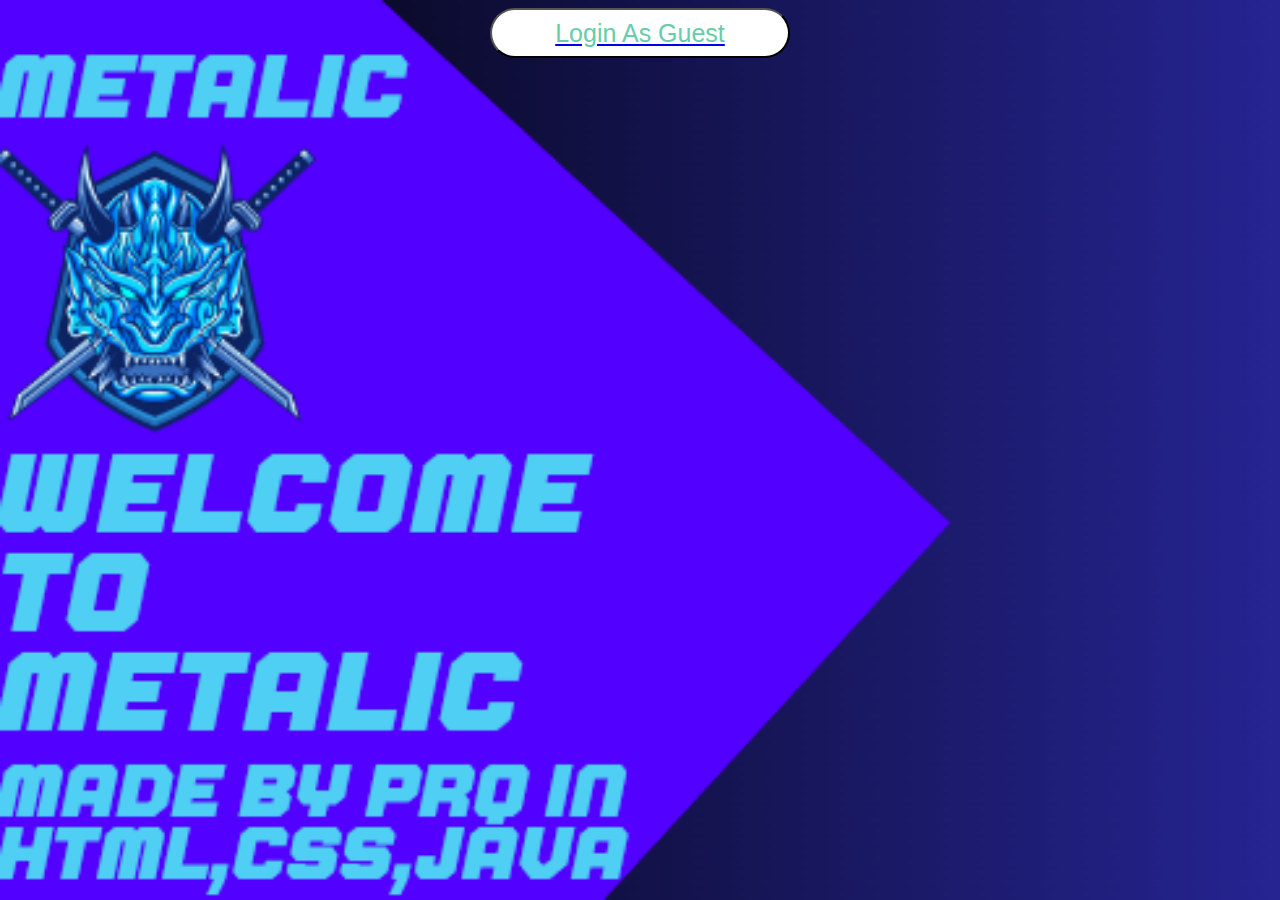
<file: Index.html>
<!DOCTYPE html> 
<html>
    <body>
        <link rel="stylesheet" href="dashboard.css">
        <head>
            <title>Metalic</title>
            <a href="Dashboard.html">
            <button>Login As Guest</button>
        </a>
            
        </head>
    </body>
</html>
</file>
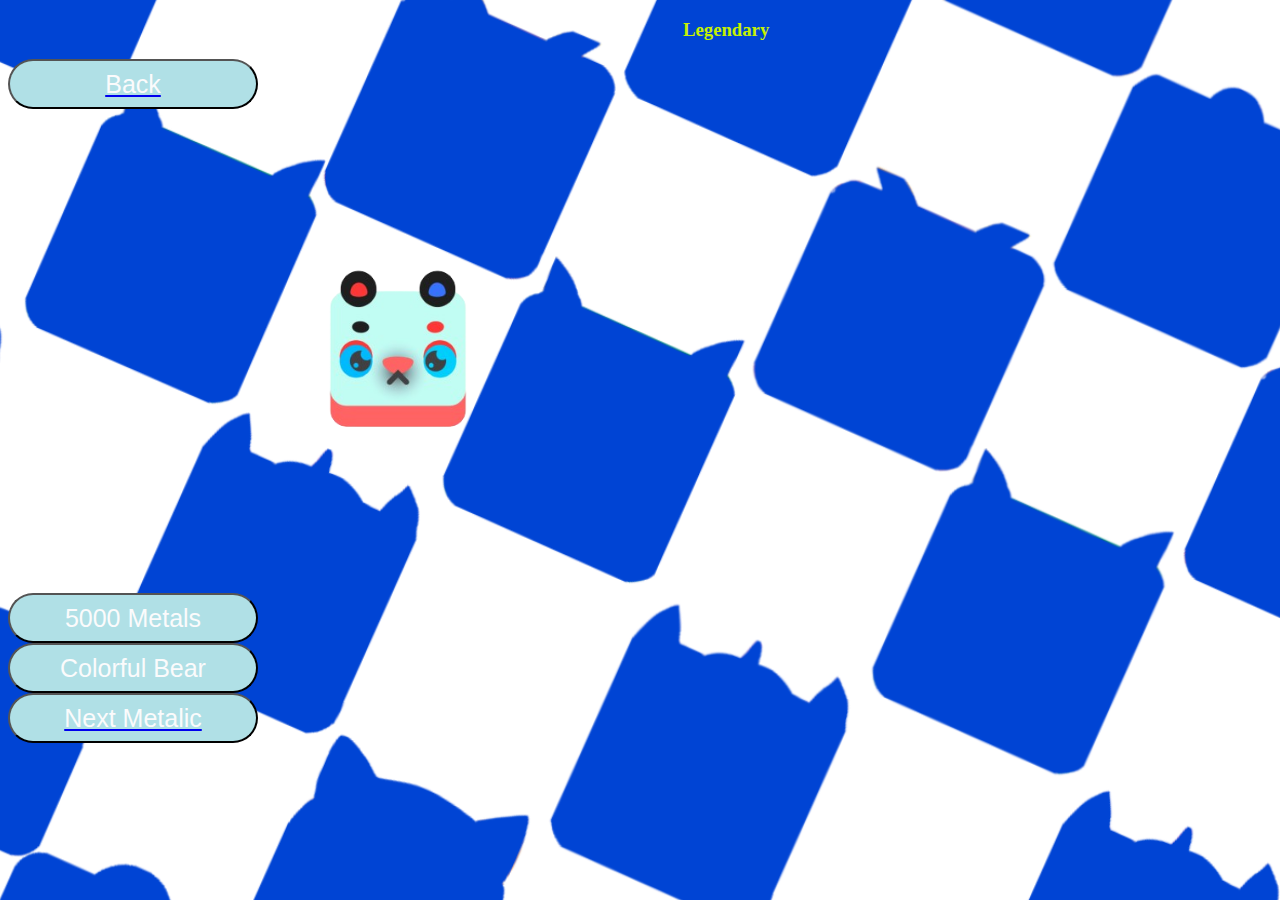
<file: Colorful Panda.html>
<!DOCTYPE html> 
<html>
    <body>
        <link rel="stylesheet" href="colorful panda.css">
        <link rel="stylesheet" href="index.css">
        <head>
            <title>Metalic</title>
            <h3>Legendary</h3>
            <a href="Holo Bear.html">
                <button>Back</button>
            </a>
                    <img src="Colorful Panda.png" alt="">
                    <button> 5000 Metals</button>
                    <button>Colorful Bear</button>
                    <a href="Colorful Panda.html">
                    <button>Next Metalic</button>
                     </a>
                
        </head>
    </body>
</html>
</file>
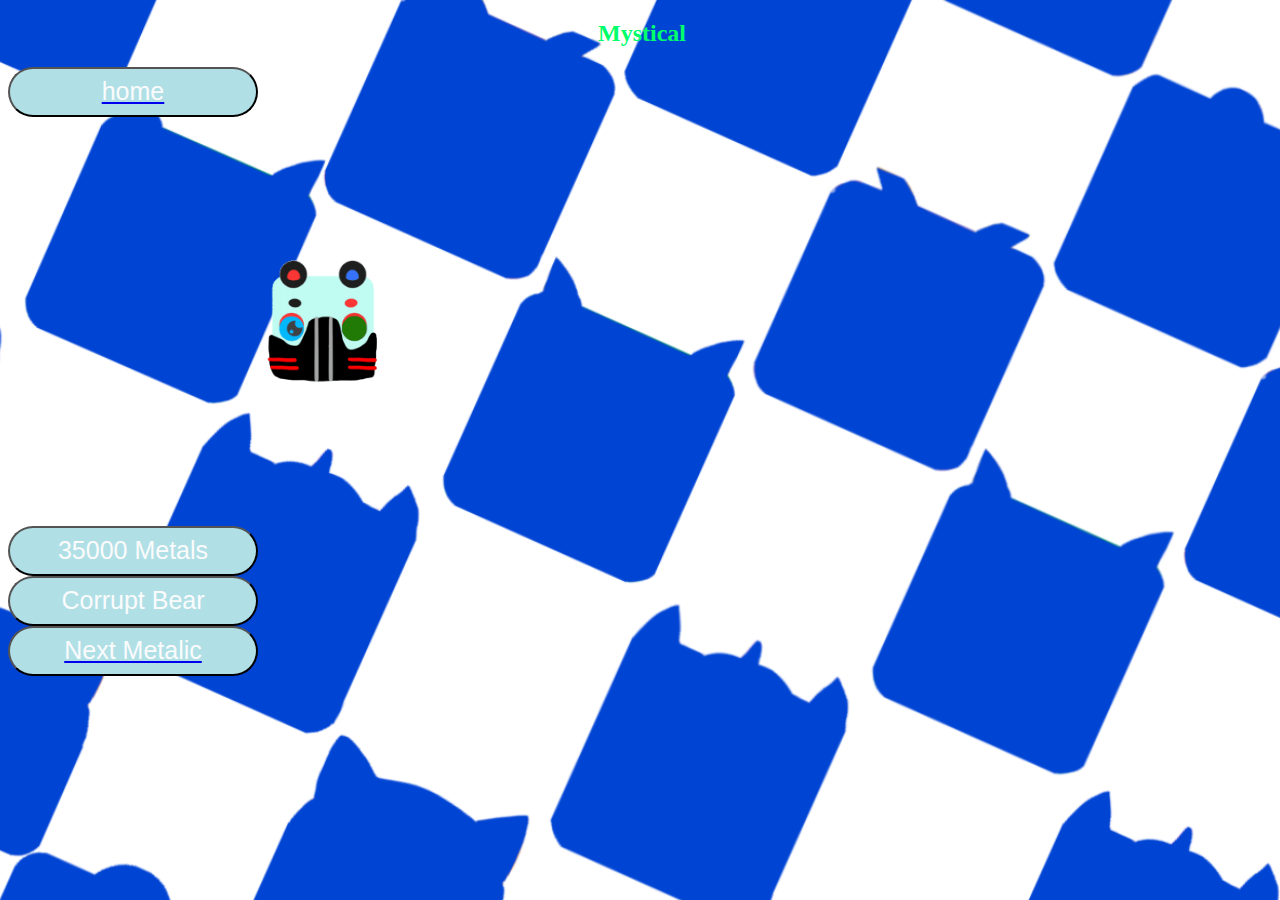
<file: Corrupt Bear.html>
<!DOCTYPE html> 
<html>
    <body>
        <link rel="stylesheet" href="market.css">
        <link rel="stylesheet" href="index.css">
        <head>
            <title>Metalic</title>
            <h2>Mystical</h2>
            <a href="Dashboard.html">
                <button>home</button>
            </a>
                    <img src="output-onlinegiftools.gif" alt="">
                    <button>35000 Metals</button>
                    <button>Corrupt Bear</button>
                    <a href="Corrupt Pig.html">
                    <button>Next Metalic</button>
                     </a>
                
        </head>
    </body>
</html>
</file>
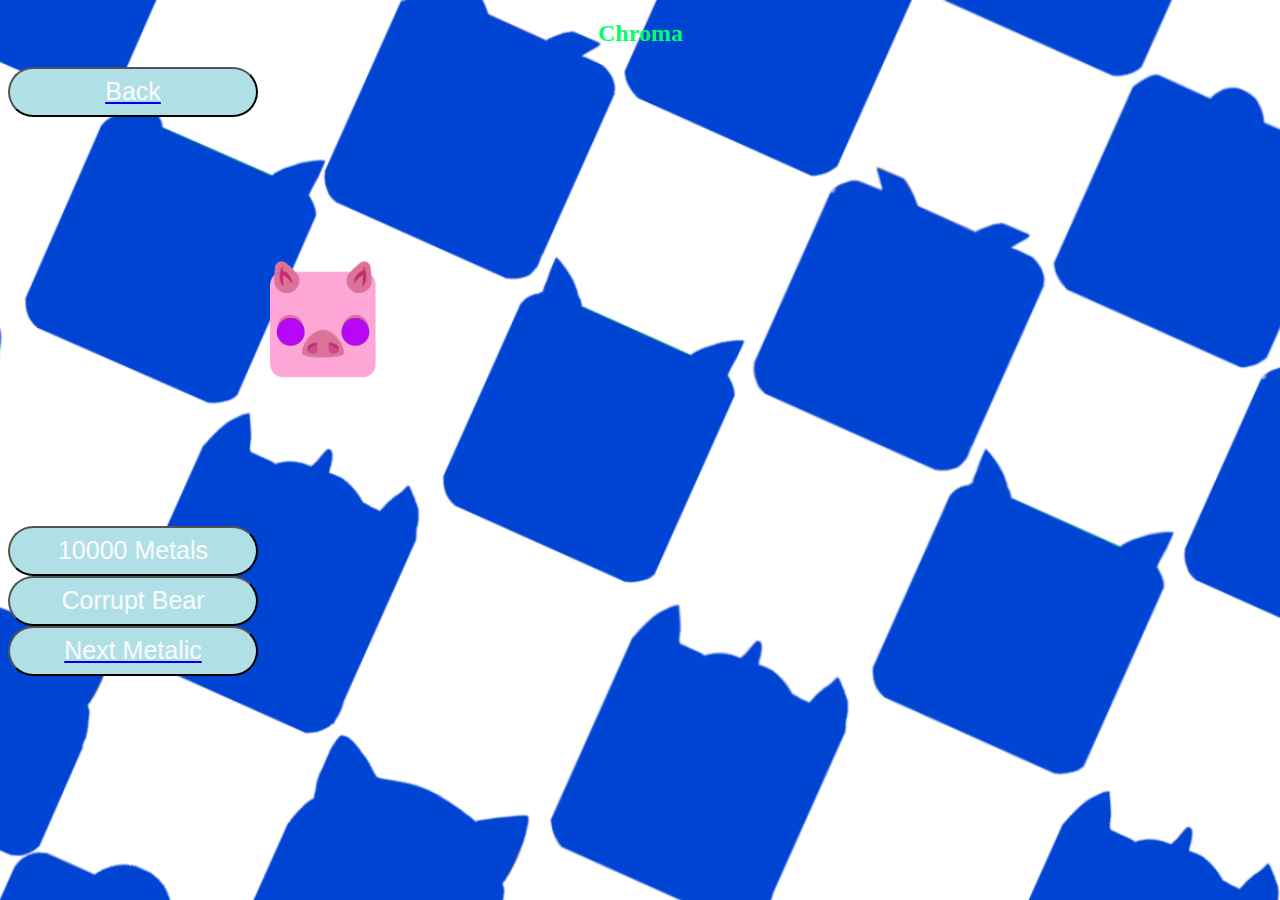
<file: Corrupt Pig.html>
<!DOCTYPE html> 
<html>
    <body>
        <link rel="stylesheet" href="market.css">
        <link rel="stylesheet" href="index.css">
        <head>
            <title>Metalic</title>
            <h2>Chroma</h2>
            <a href="Corrupt Bear.html">
                <button>Back</button>
            </a>
                    <img src="output-onlinegiftools.png" alt="">
                    <button>10000 Metals</button>
                    <button>Corrupt Bear</button>
                    <a href="Holo Bear.html">
                    <button>Next Metalic</button>
                     </a>
                
        </head>
    </body>
</html>
</file>
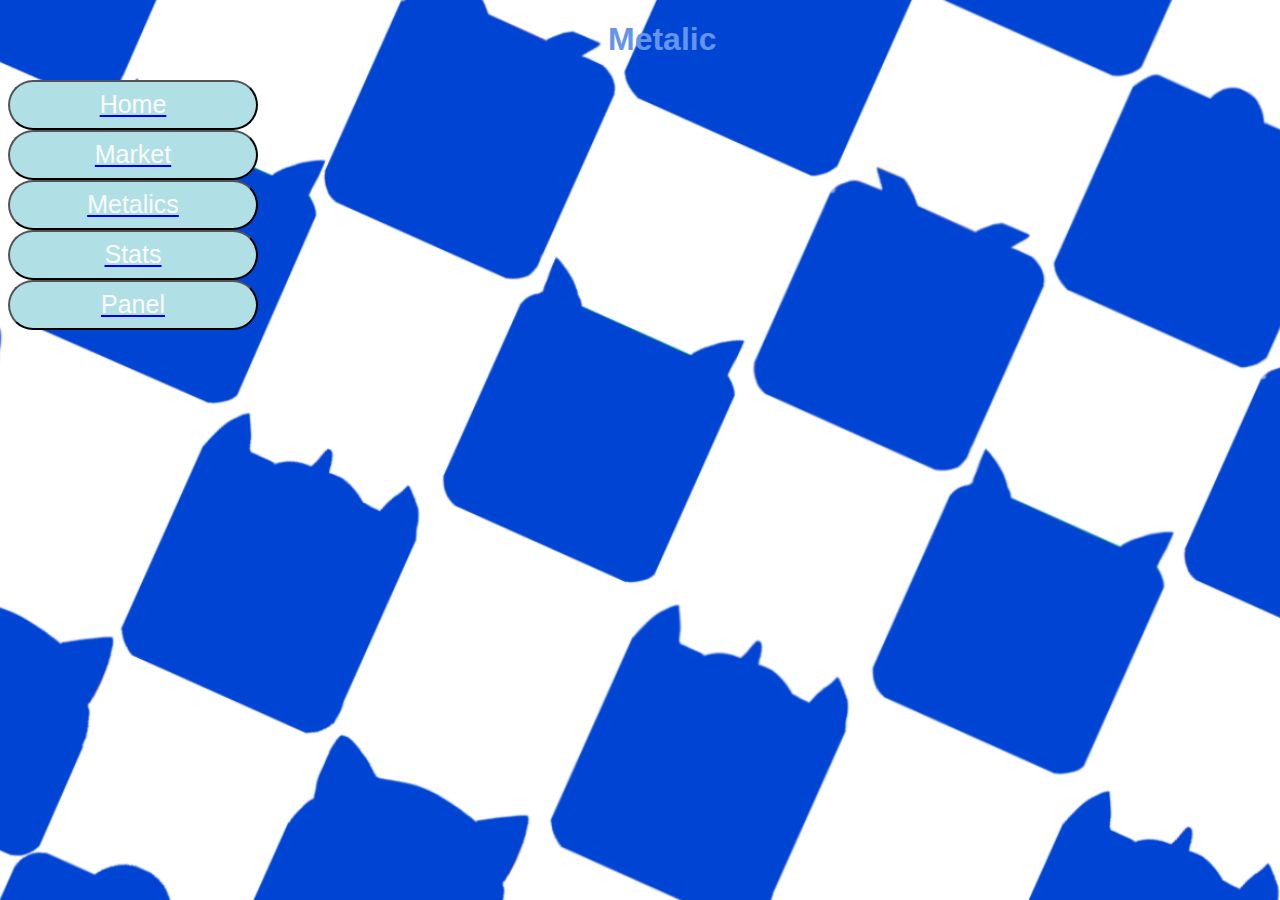
<file: market.html>
<!DOCTYPE html> 
<html>
    <body>
        <link rel="stylesheet" href="index.css">
        <head>
            <title>Metalic</title>
            <h1>Metalic</h1>
            <a href="Dashboard.html">
                <button>Home</button>
            </a>
            <a href="Corrupt Bear.html">
                <button>Market</button>
            </a>
            <a href="metalic.html">
                <button>Metalics</button>
                <a href="stats.html">
                    <button>Stats</button>
                </a>
                <a href="panel.html">
                    <button>Panel</button>
                </a>
        </head>
    </body>
</html>
</file>
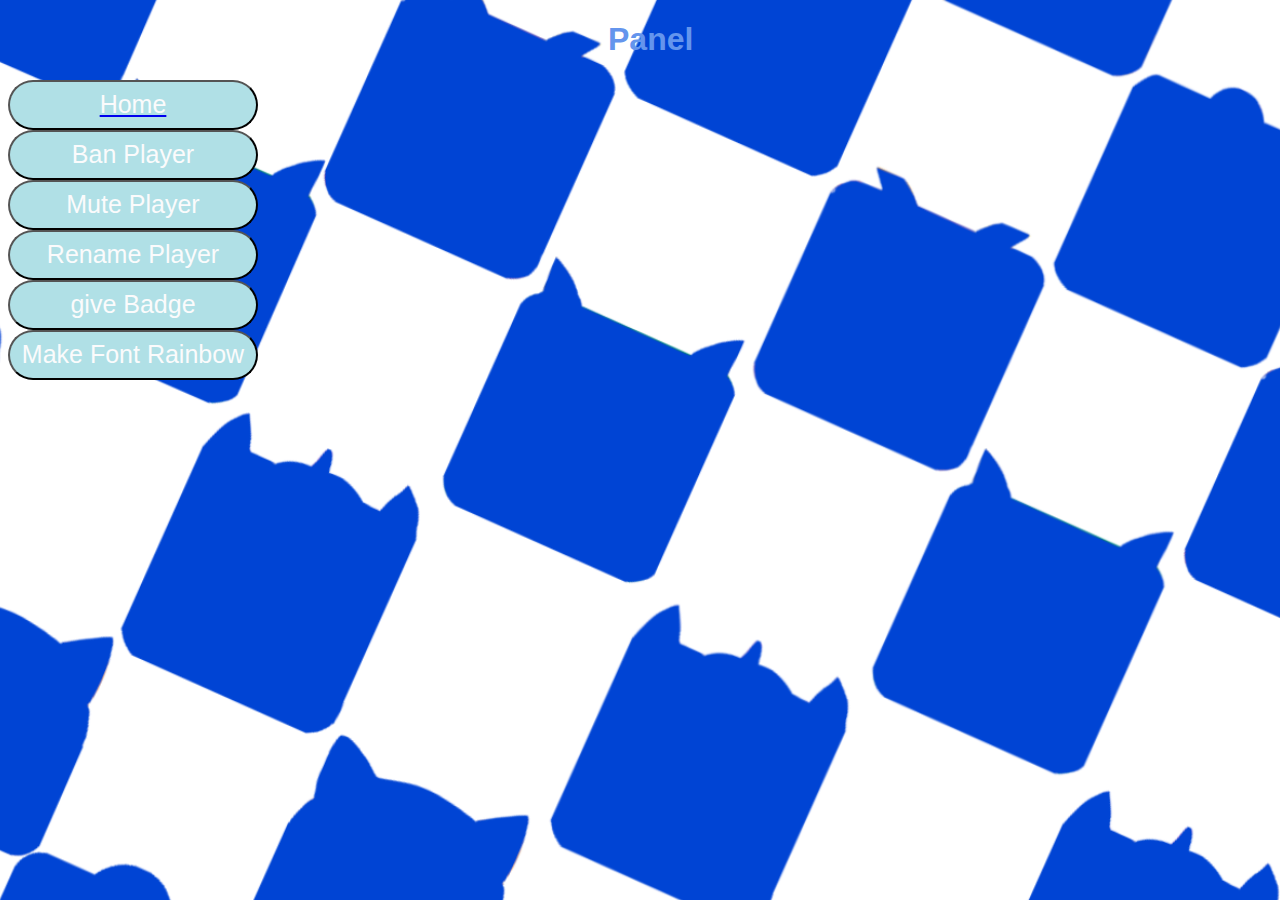
<file: panel.html>
<!DOCTYPE html> 
<html>
    <body>
        <link rel="stylesheet" href="index.css">
        <head>
            <title>Metalic</title>
            <h1>Panel</h1>
            <a href="Dashboard.html">
                <button>Home</button>
            </a>
            <button>Ban Player</button>
            <button>Mute Player</button>
            <Button>Rename Player</Button>
            <Button>give Badge</Button>
            <button>Make Font Rainbow</button>
        
        </head>
    </body>
</html>
</file>
<file: dashboard.css>
body{
    background-size: cover;
    background-attachment: fixed;
    background-image: url(Screenshot\ 2023-12-01\ 165847.png);
}
button{
    display: block;
    margin: auto;
    color: mediumaquamarine;
    background-color: white;
    width: 300px;
    height: 50px;
    border-radius: 25px;
    font-family: Impact, Haettenschweiler, 'Arial Narrow Bold', sans-serif;
    font-size: 25px;
    transition-duration: 0.4s;
}
button:hover {
    background-color: #00ffa2; /* Green */
    color: white;
  }
</file>
<file: colorful panda.css>
img{
    margin: 90px;
    width:  600px;
    height: 300px;
}
h3{
    text-indent: 675px;
    color: rgb(197, 241, 2);
}
h4{
    text-indent: 650px;
    color: rgb(255, 237, 255);
}
</file>
<file: index.css>
body{
    width: 25px;
    background-image: url(IMG_3252.png);
}
h1{
    font-family: 'Trebuchet MS', 'Lucida Sans Unicode', 'Lucida Grande', 'Lucida Sans', Arial, sans-serif;
    text-indent: 600px;
    color: cornflowerblue;
}
button{
    display: block;
    color: rgb(251, 251, 252);
    background-color:powderblue;
    width: 250px;
    height: 50px;
    border-radius: 25px;
    font-family: Impact, Haettenschweiler, 'Arial Narrow Bold', sans-serif;
    font-size: 25px;
    transition-duration: 0.4s;
}
button:hover {
    background-color: #17034d77; /* Green */
    color: white;
  }
</file>
<file: market.css>
img{
    margin: 90px;
    width:  450px;
}
h2{
    
    text-indent: 590px;
    color: rgb(0, 255, 106);
}
h3{
    text-indent: 610px;
    color: rgb(2, 166, 241);
}
h4{
    text-indent: 590px;
    color: purple;
}
</file>
